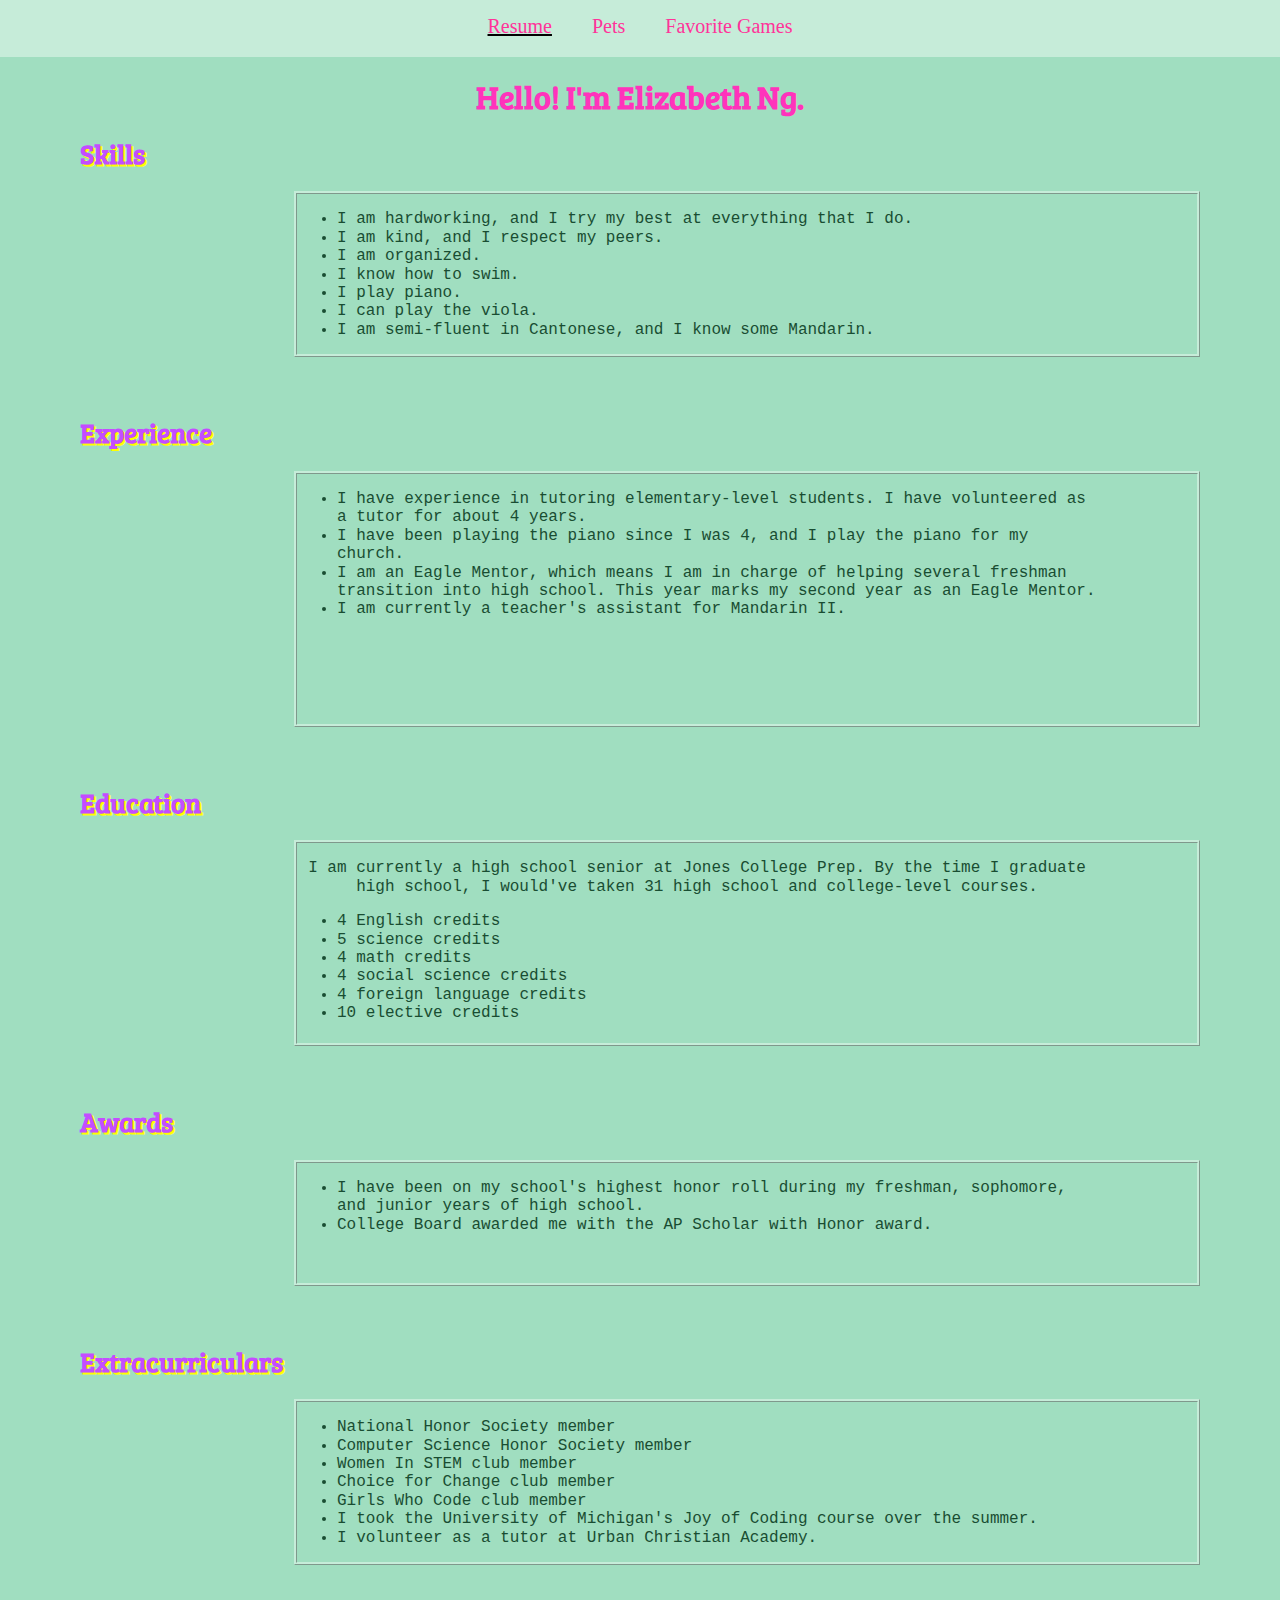
<file: index.html>
<!DOCTYPE html>
<html lang="en">
  <head>
    <meta charset="UTF-8">
    <title>project1</title>
    <link rel="stylesheet" href="css/reset.css">
    <link rel="stylesheet" href="css/style.css">
    <link rel="preconnect" href="https://fonts.googleapis.com"> 
    <link rel="preconnect" href="https://fonts.gstatic.com" crossorigin> 
    <link href="https://fonts.googleapis.com/css2?family=Bree+Serif&display=swap" rel="stylesheet">
    <link rel="preconnect" href="https://fonts.googleapis.com"> 
    <link rel="preconnect" href="https://fonts.gstatic.com" crossorigin> 
    <link href="https://fonts.googleapis.com/css2?family=Bree+Serif&family=Russo+One&display=swap" rel="stylesheet">
  </head>
  <body>
    <header>
      <nav id="main-navbar">
        <div id="navbar-container">
          <ul>
	    <li id="onpage"><a href="#" title="page1">Resume</a></li>
	    <li><a href="page2.html" title="page2">Pets</a></li>
	    <li><a href="page3.html" title="page3">Favorite Games</a></li>
          </ul>
        </div>
      </nav>
    </header>
    <div>
      <h1>Hello! I'm Elizabeth Ng.</h1>
    </div>
    <div id="h2skills">
      <h2>Skills</h2>
    </div>
    <div id="skills">
      <ul> 
        <li>I am hardworking, and I try my best at everything that I do.</li>
        <li>I am kind, and I respect my peers.</li>
        <li>I am organized.</li>
        <li>I know how to swim.</li>
	<li>I play piano.</li>
	<li>I can play the viola.</li>
	<li>I am semi-fluent in Cantonese, and I know some Mandarin.</li>
      </ul>
    </div>
    <div id="h2experience">
      <h2>Experience</h2>
    </div>
    <div id="experience">
      <ul> 
        <li>I have experience in tutoring elementary-level students. I have volunteered as a tutor for about 4 years.</li>
        <li>I have been playing the piano since I was 4, and I play the piano for my church.</li>
        <li>I am an Eagle Mentor, which means I am in charge of helping several freshman transition into high school. This year marks my second year as an Eagle Mentor.</li>
	<li>I am currently a teacher's assistant for Mandarin II.</li>
      </ul>
    </div>
    <div id="h2education">
      <h2>Education</h2>
    </div>
    <div id="education">
      <p>I am currently a high school senior at Jones College Prep. By the time I graduate high school, I would've taken 31 high school and college-level courses.</p>
      <ul>
        <li>4 English credits</li>
	<li>5 science credits</li>
	<li>4 math credits</li>
	<li>4 social science credits</li>
	<li>4 foreign language credits</li>
	<li>10 elective credits</li>
      </ul>
    </div>
    <div id="h2awards">
      <h2>Awards</h2>
    </div>
    <div id="awards">
      <ul>
        <li>I have been on my school's highest honor roll during my freshman, sophomore, and junior years of high school.</li>
        <li>College Board awarded me with the AP Scholar with Honor award.</li>
      </ul>
    </div>
    <div id="h2eca">
       <h2>Extracurriculars</h2>
    </div>
    <div id="eca">
      <ul> 
        <li>National Honor Society member</li>
	<li>Computer Science Honor Society member</li>
	<li>Women In STEM club member</li>
        <li>Choice for Change club member</li>
	<li>Girls Who Code club member</li>
	<li>I took the University of Michigan's Joy of Coding course over the summer.</li>
	<li>I volunteer as a tutor at Urban Christian Academy.</li>
      </ul>
    </div>
  </body>
</html>
</file>
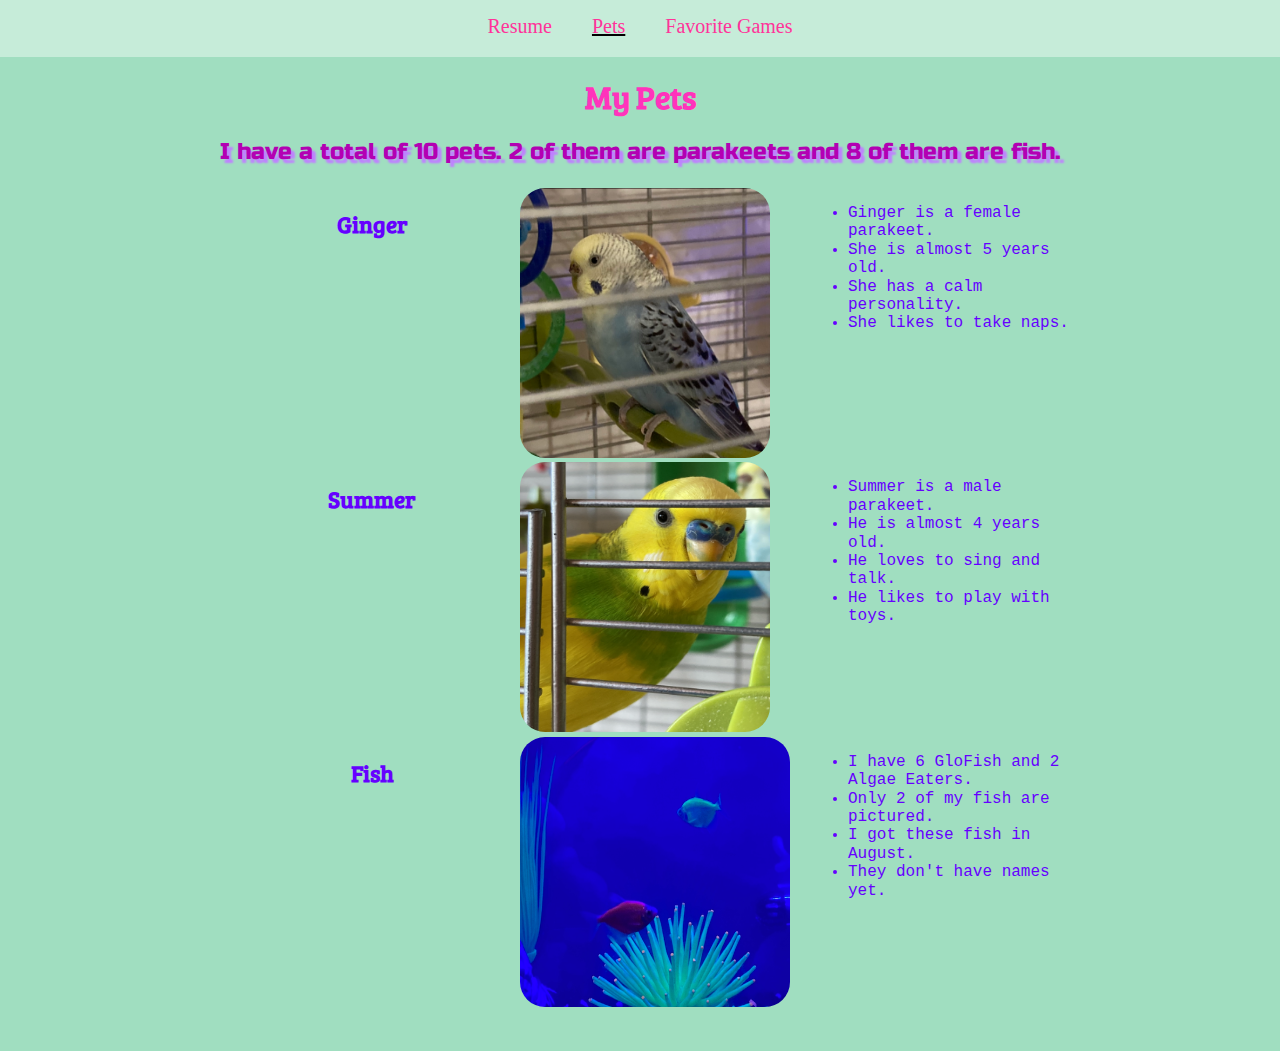
<file: page2.html>
<!DOCTYPE html>
<html lang="en">
  <head>
    <meta charset="UTF-8">
    <title>project1</title>
    <link rel="stylesheet" href="css/reset.css">
    <link rel="stylesheet" href="css/style.css">
    <link rel="preconnect" href="https://fonts.googleapis.com"> 
    <link rel="preconnect" href="https://fonts.gstatic.com" crossorigin> 
    <link href="https://fonts.googleapis.com/css2?family=Bree+Serif&display=swap" rel="stylesheet">
    <link rel="preconnect" href="https://fonts.googleapis.com"> 
    <link rel="preconnect" href="https://fonts.gstatic.com" crossorigin> 
    <link href="https://fonts.googleapis.com/css2?family=Bree+Serif&family=Russo+One&display=swap" rel="stylesheet">
  </head>
  <body>
    <header>
      <nav id="main-navbar">
        <div id="navbar-container">
          <ul>
            <li><a href="index.html" title="page1">Resume</a></li>
	    <li id="onpage"><a href="#" title="page2">Pets</a></li>
	    <li><a href="page3.html" title="page3">Favorite Games</a></li>
          </ul>
        </div>
      </nav>
    </header>
    <h1>My Pets</h1>
    <div id="blurb1">
      <p>I have a total of 10 pets. 2 of them are parakeets and 8 of them are fish.</p>
    </div>
    <div id="outer1">
      <div id="wrapper1">
        <div id=name1>
          <h3>Ginger</h3>
        </div>
        <div id="extra1">
          <img id= "ginger" src="image/ginger1.jpg" alt="Green and yellow parakeet.">
        </div>
        <div id="main1">
          <ul> 
            <li>Ginger is a female parakeet.</li>
            <li>She is almost 5 years old.</li>
	    <li>She has a calm personality.</li>
	    <li>She likes to take naps.</li>
          </ul>
        </div>
      </div>
      <div id="wrapper2">
        <div id="name2">
          <h3>Summer</h3>
        </div>
        <div id="extra2">
          <img id="summer" src="image/summer.png" alt="Green and yellow parakeet.">
        </div>
        <div id="main2">
          <ul>
            <li>Summer is a male parakeet.</li>
            <li>He is almost 4 years old.</li>
            <li>He loves to sing and talk.</li>
            <li>He likes to play with toys.</li>
          </ul>
        </div>
      </div>
      <div id="wrapper3">
        <div id="name3">
          <h3>Fish</h3>
        </div>
        <div id="extra3">
          <img id="fish" src="image/fish.png" alt="Colorful fish.">
        </div>
        <div id="main3">
          <ul>
            <li>I have 6 GloFish and 2 Algae Eaters.</li>
            <li>Only 2 of my fish are pictured.</li> 
            <li>I got these fish in August.</li>
            <li>They don't have names yet.</li>
          </ul>
        </div>
      </div>
    </div>
  </body>
</html>
</file>
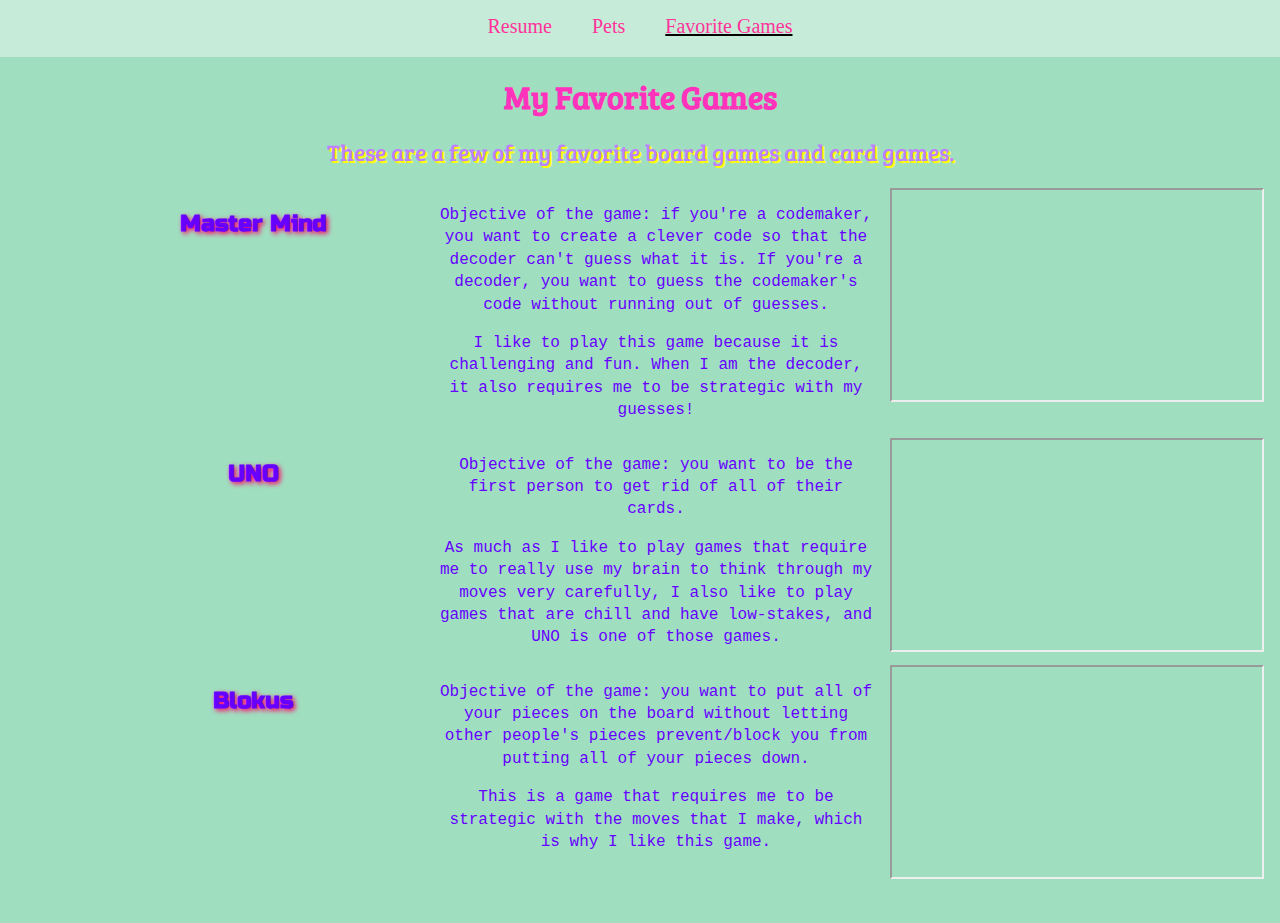
<file: page3.html>
<!DOCTYPE html>
<html lang="en">
  <head>
    <meta charset="UTF-8">
    <title>project1</title>
    <link rel="stylesheet" href="css/reset.css">
    <link rel="stylesheet" href="css/style.css">
    <link rel="preconnect" href="https://fonts.googleapis.com"> 
    <link rel="preconnect" href="https://fonts.gstatic.com" crossorigin> 
    <link href="https://fonts.googleapis.com/css2?family=Bree+Serif&display=swap" rel="stylesheet">
    <link rel="preconnect" href="https://fonts.googleapis.com"> 
    <link rel="preconnect" href="https://fonts.gstatic.com" crossorigin> 
    <link href="https://fonts.googleapis.com/css2?family=Bree+Serif&family=Russo+One&display=swap" rel="stylesheet">
  </head>
  <body>
    <header>
      <nav id="main-navbar">
        <div id="navbar-container">
          <ul>
            <li><a href="index.html" title="page1">Resume</a></li>
	    <li><a href="page2.html" title="page2">Pets</a></li>
	    <li id="onpage"><a href="#" title="page3">Favorite Games</a></li>
          </ul>
        </div>
      </nav>
    </header>
    <h1>My Favorite Games</h1>
    <div id="blurb2">
      <p>These are a few of my favorite board games and card games.</p>
    </div>
    <div id="wrapper4">
      <div id="name4">
        <h3>Master Mind</h3>
      </div>
      <div id="main4">
        <p>Objective of the game: if you're a codemaker, you want to create a clever code so that the decoder can't guess what it is. If you're a decoder, you want to guess the codemaker's code without running out of guesses.</p>
        <p>I like to play this game because it is challenging and fun. When I am the decoder, it also requires me to be strategic with my guesses!</p>
      </div>
      <div id="extra4">
        <iframe id="vid1" width="370" height="210" src="https://www.youtube.com/embed/5jtcsBERDEQ" title="How to play Mastermind" allow="accelerometer; autoplay; clipboard-write; encrypted-media; gyroscope; picture-in-picture" allowfullscreen></iframe>
      </div>
    </div>
    <div id="wrapper5">
      <div id="name5">
        <h3>UNO</h3>
      </div>
      <div id="main5">
        <p>Objective of the game: you want to be the first person to get rid of all of their cards.</p>
        <p>As much as I like to play games that require me to really use my brain to think through my moves very carefully, I also like to play games that are chill and have low-stakes, and UNO is one of those games.</p>
      </div>
      <div id="extra5">
        <iframe id="vid2" width="370" height="210" src="https://www.youtube.com/embed/_CvaIyRE1Tw" title="How to play Uno" allow="accelerometer; autoplay; clipboard-write; encrypted-media; gyroscope; picture-in-picture" allowfullscreen></iframe>
      </div>
    </div>
    <div id="wrapper6">
      <div id="name6">
        <h3>Blokus</h3>
      </div>
      <div id="main6">
        <p>Objective of the game: you want to put all of your pieces on the board without letting other people's pieces prevent/block you from putting all of your pieces down.</p>
        <p>This is a game that requires me to be strategic with the moves that I make, which is why I like this game.</p>
      </div>
      <div id="extra6">
        <iframe id="vid3" width="370" height="210" src="https://www.youtube.com/embed/Yw8pK6Ak5oE" title="How to play Blokus" allow="accelerometer; autoplay; clipboard-write; encrypted-media; gyroscope; picture-in-picture" allowfullscreen></iframe>
      </div>
    </div>
  </body>
</html>
</file>
<file: css/style.css>
body{
  background-color: #a0dec0;
}

h1{
  text-align: center;
  color: #ff33bb;
  font-family: 'Bree Serif', serif;
}

h3{
  text-align: center;
}

p{
  text-align: center;
}

h2{
  font-family: 'Bree Serif', serif;
  color: #c44dff;
  font-size: 27px;
  text-shadow: 2px 2px yellow;
}

#main-navbar{
  background-color: #c6ecd9;
  width: 100%;
  text-align: center;
}

#navbar-container ul{
  list-style-type: none;
  margin: 0;
  padding: 0;
  display: inline-block;
}

#navbar-container ul li{
  float: left;
}

#navbar-container ul li a{
  color: #ff3399;
  padding: 15px 20px;
  display: block;
  font-size: 20px;
}

#navbar-container ul li a:hover{
  background-color: #ffcce6;
}

#navbar-container ul li a:link{
  text-decoration: none;
}

#onpage{
  text-decoration: underline;
}

#h2skills{
  position: relative;
  left: 80px;
}

#skills{
  width: 800px;
  height: 160px;
  font-size: 16px;
  font-family: monospace;
  color: #194d32;
  margin: auto 80px 60px auto;
  padding-right: 100px;
  border: 3px ridge #c6ecd9;
}

#h2experience{
  position: relative;
  left: 80px;
}

#experience{
  width: 800px;
  height: 250px;
  font-size: 16px;
  font-family: monospace;
  color: #194d32;
  margin: auto 80px 60px auto;
  padding-right: 100px;
  border: 3px ridge #c6ecd9;
}

#h2education{
  position: relative;
  left: 80px;
}

#education{
  width: 800px;
  height: 200px;
  font-size: 16px;
  font-family: monospace;
  color: #194d32;
  margin: auto 80px 60px auto;
  padding-right: 100px;
  border: 3px ridge #c6ecd9;
}

#h2awards{
  position: relative;
  left: 80px;
}

#awards{
  width: 800px;
  height: 120px;
  font-size: 16px;
  font-family: monospace;
  color: #194d32;
  margin: auto 80px 60px auto;
  padding-right: 100px;
  border: 3px ridge #c6ecd9;
}

#h2eca{
  position: relative;
  left: 80px;
}

#eca{
  width: 800px;
  height: 160px;
  font-size: 16px;
  font-family: monospace;
  color: #194d32;
  margin: auto 80px 60px auto;
  padding-right: 100px;
  border: 3px ridge #c6ecd9;
}

#ginger{
  height: 270px;
  width: 250px;
  border-radius: 25px;
}

#summer{
  height: 270px;
  width: 250px;
  border-radius: 25px;
}

#fish{
  height: 270px;
  width: 270px;
  border-radius: 25px;
}

#blurb1{
  font-family: 'Russo One', sans-serif;
  color: #b300b3;
  font-size: 23px;
  text-shadow: 4px 4px 2px #bf80ff;
}

#name1{
  font-family: 'Bree Serif', serif;
  color: #6600ff;
  font-size: 20px;
}

#name2{
  font-family: 'Bree Serif', serif;
  color: #6600ff;
  font-size: 20px;
}

#name3{
  font-family: 'Bree Serif', serif;
  color: #6600ff;
  font-size: 20px;
}

#main1{
  font-family: monospace;
  color: #6600ff;
  font-size: 16px;
}

#main2{
  font-family: monospace;
  color: #6600ff;
  font-size: 16px;
}

#main3{
  font-family: monospace;
  color: #6600ff;
  font-size: 16px;
}

#outer1{
  max-width: 800px;
  width: 80%;
  margin: 0 auto;
}

#wrapper1{
  display: grid;
  grid-template-columns: 33% 34% 33%;
  grid-column-gap: 1em;
  grid-row-gap: 5em;
}

#wrapper2{
  display: grid;
  grid-template-columns: 33% 34% 33%;
  grid-column-gap: 1em;
  grid-row-gap: 5em;
}

#wrapper3{
  display: grid;
  grid-template-columns: 33% 34% 33%;
  grid-column-gap: 1em;
  grid-row-gap: 5em;
  margin-bottom: 40px;
}

#blurb2{
  font-family: 'Bree Serif', serif;
  color: #bf80ff;
  font-size: 23px;
  text-shadow: 2px 2px yellow;
}

#name4{
  font-family: 'Russo One', sans-serif;
  color: #6600ff;
  font-size: 20px;
  text-shadow: 2px 2px 5px #ff0066;
  padding-left: 20%;
}

#name5{
  font-family: 'Russo One', sans-serif;
  color: #6600ff;
  font-size: 20px;
  text-shadow: 2px 2px 5px #ff0066;
  padding-left: 20%;
}

#name6{
  font-family: 'Russo One', sans-serif;
  color: #6600ff;
  font-size: 20px;
  text-shadow: 2px 2px 5px #ff0066;
  padding-left: 20%;
}

#main4{
  font-family: monospace;
  color: #6600ff;
  font-size: 16px;
  line-height: 1.4;
}

#main5{
  font-family: monospace;
  color: #6600ff;
  font-size: 16px;
  line-height: 1.4;
}

#main6{
  font-family: monospace;
  color: #6600ff;
  font-size: 16px;
  line-height: 1.4;
}

#wrapper4{
  display: grid;
  grid-template-columns: 33% 34% 33%;
  grid-column-gap: 1em;
  grid-row-gap: 5em;
}

#wrapper5{
  display: grid;
  grid-template-columns: 33% 34% 33%;
  grid-column-gap: 1em;
  grid-row-gap: 5em;
}

#wrapper6{
  display: grid;
  grid-template-columns: 33% 34% 33%;
  grid-column-gap: 1em;
  grid-row-gap: 5em;
  margin-bottom: 40px;
}
</file>
